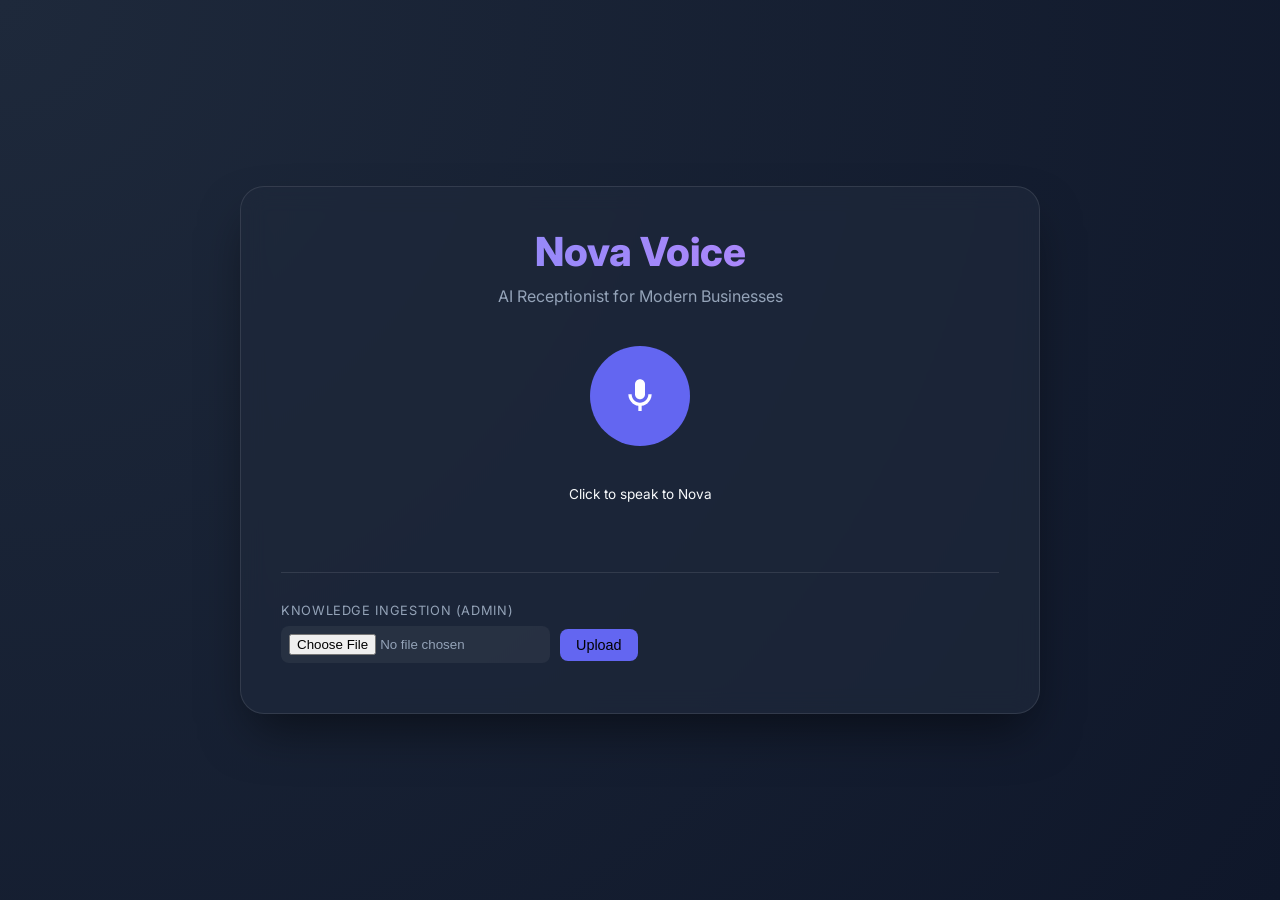
<file: frontend/index.html>
<!DOCTYPE html>
<html lang="en">
<head>
    <meta charset="UTF-8">
    <meta name="viewport" content="width=device-width, initial-scale=1.0">
    <title>AI Voice Receptionist | Premium SaaS</title>
    <meta name="description" content="A scalable, production-ready AI Voice Receptionist for businesses.">
    <link rel="stylesheet" href="src/css/style.css">
    <link rel="preconnect" href="https://fonts.googleapis.com">
    <link rel="preconnect" href="https://fonts.gstatic.com" crossorigin>
    <link href="https://fonts.googleapis.com/css2?family=Inter:wght@400;600;800&display=swap" rel="stylesheet">
</head>
<body>
    <div class="container" id="app">
        <div class="glass-card">
            <header>
                <h1>Nova Voice</h1>
                <p class="subtitle">AI Receptionist for Modern Businesses</p>
            </header>

            <div class="interaction-zone">
                <button id="recordBtn" class="record-btn" title="Start Recording">
                    <svg viewBox="0 0 24 24" id="micIcon">
                        <path d="M12 14c1.66 0 3-1.34 3-3V5c0-1.66-1.34-3-3-3S9 3.34 9 5v6c0 1.66 1.34 3 3 3z"/>
                        <path d="M17 11c0 2.76-2.24 5-5 5s-5-2.24-5-5H5c0 3.53 2.61 6.43 6 6.92V21h2v-3.08c3.39-.49 6-3.39 6-6.92h-2z"/>
                    </svg>
                </button>
                <p id="statusLabel" class="status-msg">Click to speak to Nova</p>

                <div class="display-area">
                    <div id="transcriptContainer" style="display: none;">
                        <span class="label">You said:</span>
                        <div id="transcriptText" class="chat-bubble transcript-box"></div>
                    </div>

                    <div id="responseContainer" style="display: none;">
                        <span class="label">Nova:</span>
                        <div id="responseText" class="chat-bubble response-box" style="display: block;"></div>
                        <button id="sourcesToggle" class="sources-toggle">Show Sources</button>
                        <div id="sourcesList" class="sources-list"></div>
                    </div>
                </div>
                
                <audio id="audioPlayer" controls style="display: none;"></audio>
            </div>

            <section class="upload-section">
                <span class="label">Knowledge Ingestion (Admin)</span>
                <div class="file-input-wrapper">
                    <input type="file" id="knowledgeUpload" accept=".pdf,.txt,.docx">
                    <button id="uploadBtn" class="record-btn" style="width: auto; height: auto; padding: 8px 16px; border-radius: 8px; font-size: 0.9rem;">Upload</button>
                </div>
                <div id="uploadStatus" class="status-msg"></div>
            </section>
        </div>
    </div>

    <script src="src/js/app.js"></script>
</body>
</html>
</file>
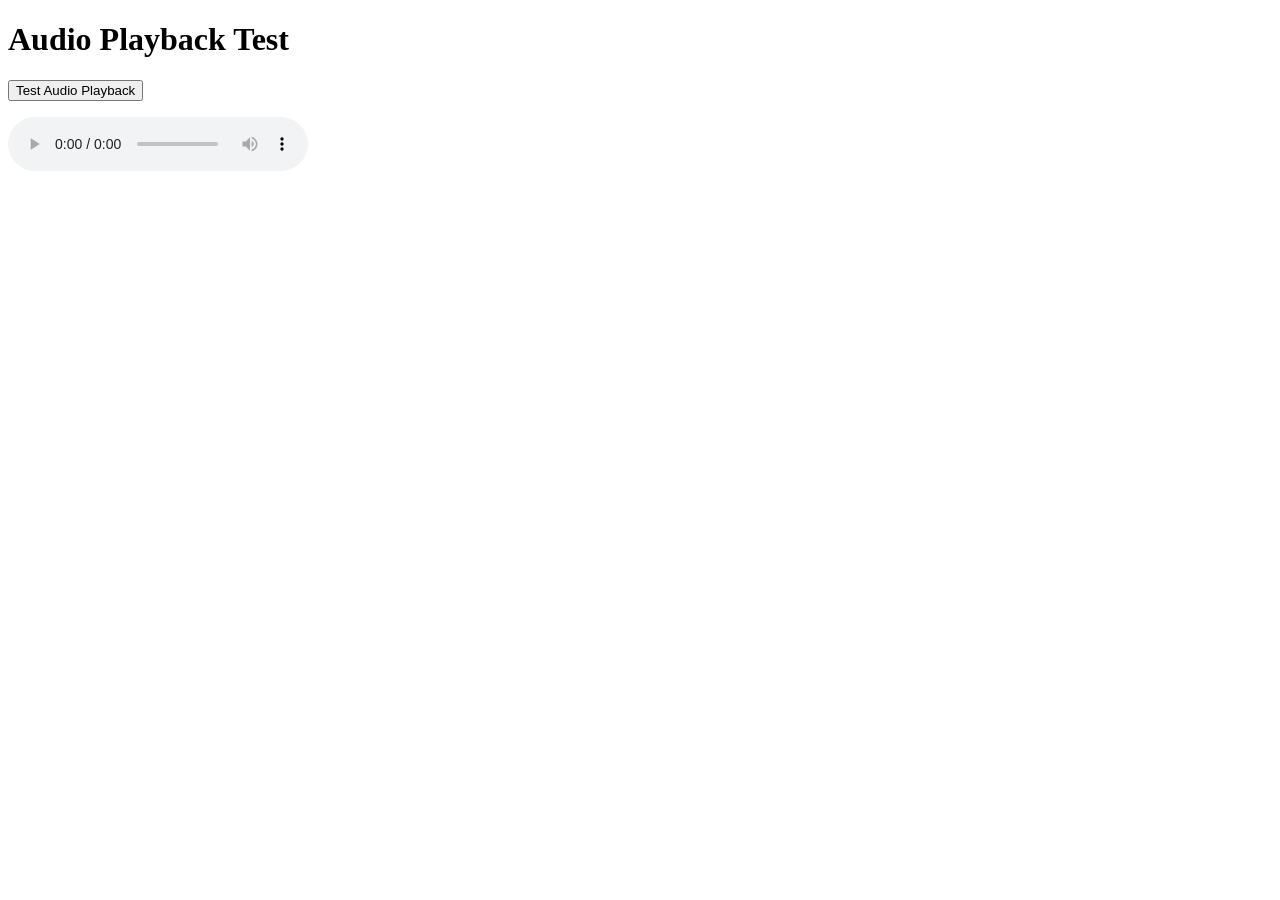
<file: frontend/audio-test.html>
<!DOCTYPE html>
<html>

<head>
    <title>Audio Test</title>
</head>

<body>
    <h1>Audio Playback Test</h1>
    <button onclick="testAudio()">Test Audio Playback</button>
    <p id="status"></p>
    <audio id="player" controls></audio>

    <script>
        async function testAudio() {
            const status = document.getElementById('status');
            const player = document.getElementById('player');

            // Get the latest audio file
            const audioFiles = [
                'd4bd4e9e-f0e2-487c-afab-28d69552f300.mp3',
                'c4ace274-c02b-4c95-9345-aba4f5f509cb.mp3'
            ];

            const audioUrl = `http://localhost:8000/audio/${audioFiles[0]}`;
            status.textContent = `Testing: ${audioUrl}`;

            player.src = audioUrl;

            try {
                await player.play();
                status.textContent = '✅ Audio playing!';
            } catch (err) {
                status.textContent = `❌ Error: ${err.message}`;
                console.error(err);
            }
        }
    </script>
</body>

</html>
</file>
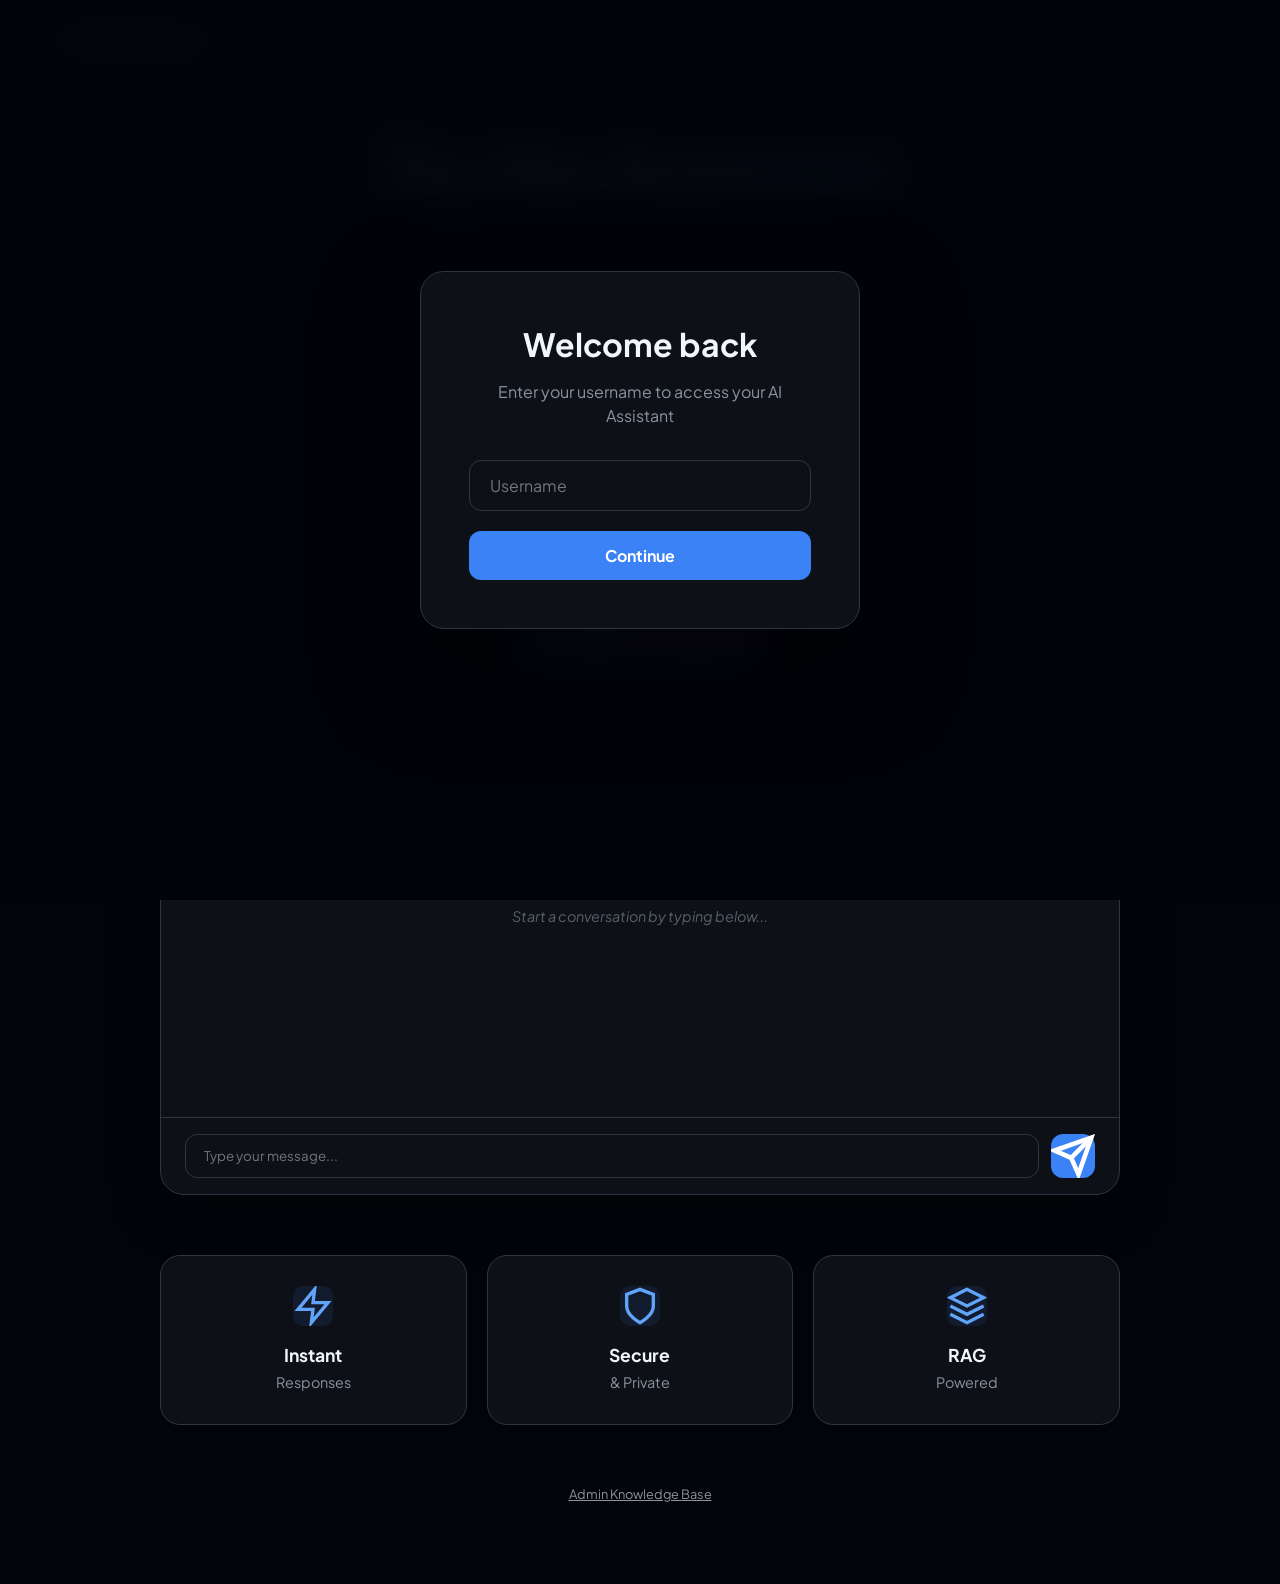
<file: frontend/landing.html>
<!DOCTYPE html>
<html lang="en">

<head>
    <meta charset="UTF-8">
    <meta name="viewport" content="width=device-width, initial-scale=1.0">
    <title>RAG Assistant | AI Receptionist</title>
    <link rel="stylesheet" href="src/css/landing.css">
    <link href="https://fonts.googleapis.com/css2?family=Plus+Jakarta+Sans:wght@400;500;600;700;800&display=swap"
        rel="stylesheet">
</head>

<body>
    <div class="bg-glow"></div>

    <nav class="navbar">
        <div class="logo">
            <svg viewBox="0 0 24 24" fill="none" stroke="currentColor" stroke-width="2">
                <path d="M21 15a2 2 0 0 1-2 2H7l-4 4V5a2 2 0 0 1 2-2h14a2 2 0 0 1 2 2z" />
            </svg>
            <span>RAG Assistant</span>
        </div>
        <div class="nav-actions">
            <span id="userDisplay" style="color: var(--text-dim); font-size: 0.9rem; margin-right: 15px;"></span>
            <button class="get-started" id="logoutBtn" style="display: none;">Logout</button>
        </div>
    </nav>

    <!-- Login Overlay -->
    <div id="loginOverlay" class="login-overlay">
        <div class="login-card">
            <h2>Welcome back</h2>
            <p>Enter your username to access your AI Assistant</p>
            <input type="text" id="usernameInput" placeholder="Username" class="login-input">
            <button id="loginBtn" class="login-submit">Continue</button>
        </div>
    </div>

    <main class="app-container">
        <header class="hero">
            <h1>Try the Assistant</h1>
            <p>Ask anything from your knowledge base</p>
        </header>

        <section class="avatar-section">
            <div class="avatar-circle">
                <img src="src/images/receptionist-avatar.png" alt="AI Agent" id="avatarImage">
                <div class="status-label">
                    <span class="dot"></span>
                    Online
                </div>
            </div>
        </section>

        <section class="action-box">
            <button class="speak-btn" id="speakBtn">
                <svg viewBox="0 0 24 24" fill="none" stroke="currentColor" stroke-width="2.5">
                    <path d="M12 1a3 3 0 0 0-3 3v8a3 3 0 0 0 6 0V4a3 3 0 0 0-3-3z" />
                    <path d="M19 10v2a7 7 0 0 1-14 0v-2" />
                </svg>
                <span>SPEAK TO AN ASSISTANT</span>
            </button>

            <div class="visual" id="visualizer">
                <div class="v-bar"></div>
                <div class="v-bar"></div>
                <div class="v-bar"></div>
                <div class="v-bar"></div>
                <div class="v-bar"></div>
                <div class="v-bar"></div>
                <div class="v-bar"></div>
                <div class="v-bar"></div>
                <div class="v-bar"></div>
                <div class="v-bar"></div>
            </div>
        </section>

        <!-- Chat Container: Now Always Visible -->
        <section class="chat-window">
            <div class="message-area" id="messageHistory">
                <!-- Messages will appear here -->
                <div class="start-hint" id="startHint">Start a conversation by typing below...</div>
            </div>
            <div class="input-row">
                <input type="text" id="chatInput" placeholder="Type your message..." class="input-field">
                <button class="send-icon" id="sendBtn">
                    <svg viewBox="0 0 24 24" fill="none" stroke="currentColor" stroke-width="2.5">
                        <line x1="22" y1="2" x2="11" y2="13"></line>
                        <polygon points="22 2 15 22 11 13 2 9 22 2"></polygon>
                    </svg>
                </button>
            </div>
        </section>

        <section class="features">
            <div class="f-card">
                <div class="f-icon"><svg viewBox="0 0 24 24" fill="none" stroke="currentColor" stroke-width="2">
                        <path d="M13 2L3 14h9l-1 8 10-12h-9l1-8z" />
                    </svg></div>
                <h3>Instant</h3>
                <p>Responses</p>
            </div>
            <div class="f-card">
                <div class="f-icon"><svg viewBox="0 0 24 24" fill="none" stroke="currentColor" stroke-width="2">
                        <path d="M12 22s8-4 8-10V5l-8-3-8 3v7c0 6 8 10 8 10z" />
                    </svg></div>
                <h3>Secure</h3>
                <p>& Private</p>
            </div>
            <div class="f-card">
                <div class="f-icon"><svg viewBox="0 0 24 24" fill="none" stroke="currentColor" stroke-width="2">
                        <path d="M12 2L2 7l10 5 10-5-10-5zM2 17l10 5 10-5M2 12l10 5 10-5" />
                    </svg></div>
                <h3>RAG</h3>
                <p>Powered</p>
            </div>
        </section>

        <div class="admin-trigger" id="adminToggle">Admin Knowledge Base</div>
        <div class="admin-pane" id="adminContent" style="display: none;">
            <input type="file" id="knowledgeUpload" accept=".pdf,.txt,.docx,.md"
                style="margin-bottom: 20px; display: block;">
            <button class="get-started" id="uploadBtn">Upload Documents</button>
            <div id="uploadStatus" style="margin-top: 15px; font-size: 0.9rem;"></div>
        </div>
    </main>

    <audio id="audioPlayer" style="display: none;"></audio>
    <script src="src/js/landing.js"></script>
</body>

</html>
</file>
<file: frontend/src/css/style.css>
:root {
    --primary: #6366f1;
    --primary-hover: #4f46e5;
    --bg-dark: #0f172a;
    --card-bg: rgba(30, 41, 59, 0.7);
    --text-main: #f8fafc;
    --text-dim: #94a3b8;
    --accent: #10b981;
}

* {
    margin: 0;
    padding: 0;
    box-sizing: border-box;
}

body {
    font-family: 'Inter', -apple-system, BlinkMacSystemFont, "Segoe UI", Roboto, sans-serif;
    background: radial-gradient(circle at top left, #1e293b, #0f172a);
    color: var(--text-main);
    min-height: 100vh;
    display: flex;
    justify-content: center;
    align-items: center;
    padding: 20px;
}

.container {
    max-width: 800px;
    width: 100%;
    animation: fadeIn 0.8s ease-out;
}

@keyframes fadeIn {
    from { opacity: 0; transform: translateY(20px); }
    to { opacity: 1; transform: translateY(0); }
}

.glass-card {
    background: var(--card-bg);
    backdrop-filter: blur(12px);
    border: 1px solid rgba(255, 255, 255, 0.1);
    border-radius: 24px;
    padding: 40px;
    box-shadow: 0 25px 50px -12px rgba(0, 0, 0, 0.5);
}

header {
    text-align: center;
    margin-bottom: 40px;
}

h1 {
    font-size: 2.5rem;
    font-weight: 800;
    background: linear-gradient(to right, #818cf8, #c084fc);
    -webkit-background-clip: text;
    -webkit-text-fill-color: transparent;
    margin-bottom: 10px;
}

p.subtitle {
    color: var(--text-dim);
}

.interaction-zone {
    display: flex;
    flex-direction: column;
    align-items: center;
    gap: 30px;
}

.record-btn {
    width: 100px;
    height: 100px;
    border-radius: 50%;
    background: var(--primary);
    border: none;
    cursor: pointer;
    display: flex;
    justify-content: center;
    align-items: center;
    transition: all 0.3s cubic-bezier(0.4, 0, 0.2, 1);
    box-shadow: 0 0 0 0 rgba(99, 102, 241, 0.4);
    position: relative;
    outline: none;
}

.record-btn:hover {
    transform: scale(1.05);
    background: var(--primary-hover);
}

.record-btn.recording {
    background: #ef4444;
    animation: pulse 1.5s infinite;
}

@keyframes pulse {
    0% { box-shadow: 0 0 0 0 rgba(239, 68, 68, 0.7); }
    70% { box-shadow: 0 0 0 20px rgba(239, 68, 68, 0); }
    100% { box-shadow: 0 0 0 0 rgba(239, 68, 68, 0); }
}

.record-btn svg {
    width: 40px;
    height: 40px;
    fill: white;
}

.display-area {
    width: 100%;
    display: flex;
    flex-direction: column;
    gap: 20px;
}

.chat-bubble {
    padding: 20px;
    border-radius: 16px;
    font-size: 1.1rem;
    line-height: 1.6;
}

.transcript-box {
    background: rgba(255, 255, 255, 0.05);
    border-left: 4px solid var(--text-dim);
}

.response-box {
    background: rgba(99, 102, 241, 0.1);
    border-left: 4px solid var(--primary);
    display: none;
}

.label {
    font-size: 0.8rem;
    text-transform: uppercase;
    letter-spacing: 0.05em;
    color: var(--text-dim);
    margin-bottom: 8px;
    display: block;
}

.sources-toggle {
    background: none;
    border: none;
    color: var(--text-dim);
    cursor: pointer;
    font-size: 0.9rem;
    text-decoration: underline;
    margin-top: 10px;
}

.sources-list {
    margin-top: 15px;
    display: none;
    font-size: 0.9rem;
    background: rgba(0, 0, 0, 0.2);
    padding: 15px;
    border-radius: 8px;
    color: var(--text-dim);
}

.upload-section {
    margin-top: 40px;
    padding-top: 30px;
    border-top: 1px solid rgba(255, 255, 255, 0.1);
}

.file-input-wrapper {
    display: flex;
    gap: 10px;
    align-items: center;
}

input[type="file"] {
    background: rgba(255, 255, 255, 0.05);
    padding: 8px;
    border-radius: 8px;
    color: var(--text-dim);
}

.status-msg {
    margin-top: 10px;
    font-size: 0.85rem;
}
</file>
<file: frontend/src/css/landing.css>
:root {
    --bg-dark: #02040a;
    --bg-card: #0d1117;
    --primary: #3b82f6;
    --primary-light: #60a5fa;
    --accent: #8b5cf6;
    --text-main: #f0f6fc;
    --text-dim: #8b949e;
    --border: #30363d;
    --user-bubble: #1d4ed8;
    --assistant-bubble: #161b22;
}

* {
    margin: 0;
    padding: 0;
    box-sizing: border-box;
    font-family: 'Plus Jakarta Sans', -apple-system, system-ui, sans-serif;
}

body {
    background-color: var(--bg-dark);
    color: var(--text-main);
    line-height: 1.5;
    -webkit-font-smoothing: antialiased;
}

/* Background Atmosphere */
.bg-glow {
    position: fixed;
    top: 0;
    left: 0;
    width: 100%;
    height: 100%;
    background:
        radial-gradient(circle at 20% 20%, rgba(59, 130, 246, 0.05) 0%, transparent 50%),
        radial-gradient(circle at 80% 80%, rgba(139, 92, 246, 0.05) 0%, transparent 50%);
    z-index: -1;
}

/* Navbar */
.navbar {
    display: flex;
    justify-content: space-between;
    align-items: center;
    padding: 24px 40px;
    position: sticky;
    top: 0;
    backdrop-filter: blur(12px);
    background: rgba(2, 4, 10, 0.8);
    z-index: 100;
    border-bottom: 1px solid var(--border);
}

.logo {
    display: flex;
    align-items: center;
    gap: 10px;
    font-weight: 700;
    font-size: 1.25rem;
}

.logo svg {
    color: var(--primary-light);
    width: 24px;
    height: 24px;
}

.nav-actions {
    display: flex;
    align-items: center;
    gap: 24px;
}

.nav-link {
    color: var(--text-dim);
    text-decoration: none;
    font-size: 0.9rem;
    transition: color 0.2s;
}

.nav-link:hover {
    color: var(--text-main);
}

.get-started {
    background: var(--primary);
    color: white;
    padding: 8px 20px;
    border-radius: 8px;
    font-weight: 600;
    border: none;
    cursor: pointer;
    transition: transform 0.2s;
}

.get-started:hover {
    transform: translateY(-1px);
    background: var(--primary-light);
}

/* Login Overlay */
.login-overlay {
    position: fixed;
    top: 0;
    left: 0;
    width: 100%;
    height: 100%;
    background: rgba(2, 4, 10, 0.95);
    backdrop-filter: blur(20px);
    display: flex;
    align-items: center;
    justify-content: center;
    z-index: 1000;
}

.login-card {
    background: var(--bg-card);
    border: 1px solid var(--border);
    padding: 48px;
    border-radius: 24px;
    width: 100%;
    max-width: 440px;
    text-align: center;
    box-shadow: 0 40px 100px rgba(0, 0, 0, 0.5);
}

.login-card h2 {
    font-size: 2rem;
    margin-bottom: 12px;
}

.login-card p {
    color: var(--text-dim);
    margin-bottom: 32px;
}

.login-input {
    width: 100%;
    background: #0d1117;
    border: 1px solid var(--border);
    color: white;
    padding: 14px 20px;
    border-radius: 12px;
    font-size: 1rem;
    margin-bottom: 20px;
    outline: none;
}

.login-submit {
    width: 100%;
    background: var(--primary);
    color: white;
    border: none;
    padding: 14px;
    border-radius: 12px;
    font-weight: 700;
    font-size: 1rem;
    cursor: pointer;
    transition: all 0.2s;
}

.login-submit:hover {
    background: var(--primary-light);
    transform: translateY(-2px);
}

/* Layout */
.app-container {
    max-width: 1000px;
    margin: 40px auto;
    padding: 0 20px;
    display: flex;
    flex-direction: column;
    min-height: calc(100vh - 120px);
}

/* Hero */
.hero {
    text-align: center;
    margin-bottom: 40px;
    flex-shrink: 0;
}

.hero h1 {
    font-size: 4rem;
    font-weight: 800;
    margin-bottom: 16px;
    background: linear-gradient(to right, #fff, #58a6ff);
    -webkit-background-clip: text;
    background-clip: text;
    -webkit-text-fill-color: transparent;
}

.hero p {
    color: var(--text-dim);
    font-size: 1.25rem;
    max-width: 600px;
    margin: 0 auto;
}

/* Avatar */
.avatar-section {
    display: flex;
    justify-content: center;
    margin-bottom: 40px;
}

.avatar-circle {
    width: 200px;
    height: 200px;
    border-radius: 50%;
    position: relative;
    padding: 4px;
    background: linear-gradient(45deg, var(--primary), var(--accent));
    box-shadow: 0 0 40px rgba(59, 130, 246, 0.2);
}

.avatar-circle img {
    width: 100%;
    height: 100%;
    border-radius: 50%;
    object-fit: cover;
    background: var(--bg-dark);
}

.status-label {
    position: absolute;
    bottom: 15px;
    right: 15px;
    background: #0d1117;
    border: 1px solid rgba(16, 185, 129, 0.3);
    padding: 4px 12px;
    border-radius: 20px;
    display: flex;
    align-items: center;
    gap: 6px;
    font-size: 0.8rem;
    font-weight: 600;
    color: #3fb950;
}

.dot {
    width: 8px;
    height: 8px;
    background: #2ea043;
    border-radius: 50%;
    box-shadow: 0 0 10px #2ea043;
}

/* Interaction */
.action-box {
    display: flex;
    flex-direction: column;
    align-items: center;
    gap: 20px;
    margin-bottom: 60px;
}

.speak-btn {
    background: linear-gradient(135deg, #6366f1, #a855f7);
    color: white;
    border: none;
    padding: 16px 32px;
    border-radius: 12px;
    font-weight: 700;
    display: flex;
    align-items: center;
    gap: 12px;
    cursor: pointer;
    box-shadow: 0 10px 20px rgba(99, 102, 241, 0.3);
    transition: all 0.2s;
}

.speak-btn:hover {
    transform: translateY(-2px);
    box-shadow: 0 15px 30px rgba(99, 102, 241, 0.4);
}

/* Feature Grid */
.features {
    display: grid;
    grid-template-columns: repeat(3, 1fr);
    gap: 20px;
    margin-bottom: 60px;
}

.f-card {
    background: var(--bg-card);
    border: 1px solid var(--border);
    padding: 30px 20px;
    border-radius: 20px;
    text-align: center;
    transition: border-color 0.2s;
}

.f-card:hover {
    border-color: var(--primary);
}

.f-icon {
    width: 40px;
    height: 40px;
    margin: 0 auto 16px;
    display: flex;
    align-items: center;
    justify-content: center;
    background: rgba(59, 130, 246, 0.1);
    color: var(--primary-light);
    border-radius: 10px;
}

.f-card h3 {
    font-size: 1.1rem;
    margin-bottom: 4px;
}

.f-card p {
    color: var(--text-dim);
    font-size: 0.9rem;
}

/* Chat Container */
.chat-window {
    background: var(--bg-card);
    border: 1px solid var(--border);
    border-radius: 24px;
    overflow: hidden;
    margin-bottom: 60px;
    box-shadow: 0 20px 50px rgba(0, 0, 0, 0.3);
}

.message-area {
    height: 400px;
    overflow-y: auto;
    padding: 24px;
    display: flex;
    flex-direction: column;
    gap: 20px;
}

.start-hint {
    margin: auto;
    color: var(--text-dim);
    font-size: 0.9rem;
    font-style: italic;
    opacity: 0.6;
}

/* Bubbles */
.msg-row {
    display: flex;
    width: 100%;
}

.msg-row.user {
    justify-content: flex-end;
}

.msg-row.assistant {
    justify-content: flex-start;
}

.bubble {
    padding: 12px 18px;
    border-radius: 16px;
    max-width: 80%;
    font-size: 0.95rem;
}

.user .bubble {
    background: var(--user-bubble);
    color: white;
    border-bottom-right-radius: 4px;
}

.assistant .bubble {
    background: var(--assistant-bubble);
    color: var(--text-main);
    border: 1px solid var(--border);
    border-bottom-left-radius: 4px;
}

/* Input Row */
.input-row {
    padding: 16px 24px;
    border-top: 1px solid var(--border);
    display: flex;
    gap: 12px;
}

.input-field {
    flex: 1;
    background: #0d1117;
    border: 1px solid var(--border);
    color: white;
    padding: 12px 18px;
    border-radius: 12px;
    outline: none;
}

.input-field:focus {
    border-color: var(--primary);
}

.send-icon {
    background: var(--primary);
    border: none;
    width: 44px;
    height: 44px;
    border-radius: 12px;
    color: white;
    cursor: pointer;
    display: flex;
    align-items: center;
    justify-content: center;
}

/* Visualizer */
.visual {
    display: none;
    align-items: center;
    gap: 3px;
    height: 30px;
    margin-top: 10px;
}

.v-bar {
    width: 3px;
    height: 10px;
    background: var(--primary-light);
    border-radius: 2px;
}

/* Admin */
.admin-trigger {
    text-align: center;
    color: var(--text-dim);
    font-size: 0.8rem;
    cursor: pointer;
    margin-bottom: 40px;
    text-decoration: underline;
}

.admin-pane {
    background: var(--bg-card);
    border: 1px solid var(--border);
    border-radius: 16px;
    padding: 20px;
    margin-bottom: 40px;
}

@media (max-width: 768px) {
    .hero h1 {
        font-size: 2.5rem;
    }

    .features {
        grid-template-columns: 1fr;
    }
}
</file>
